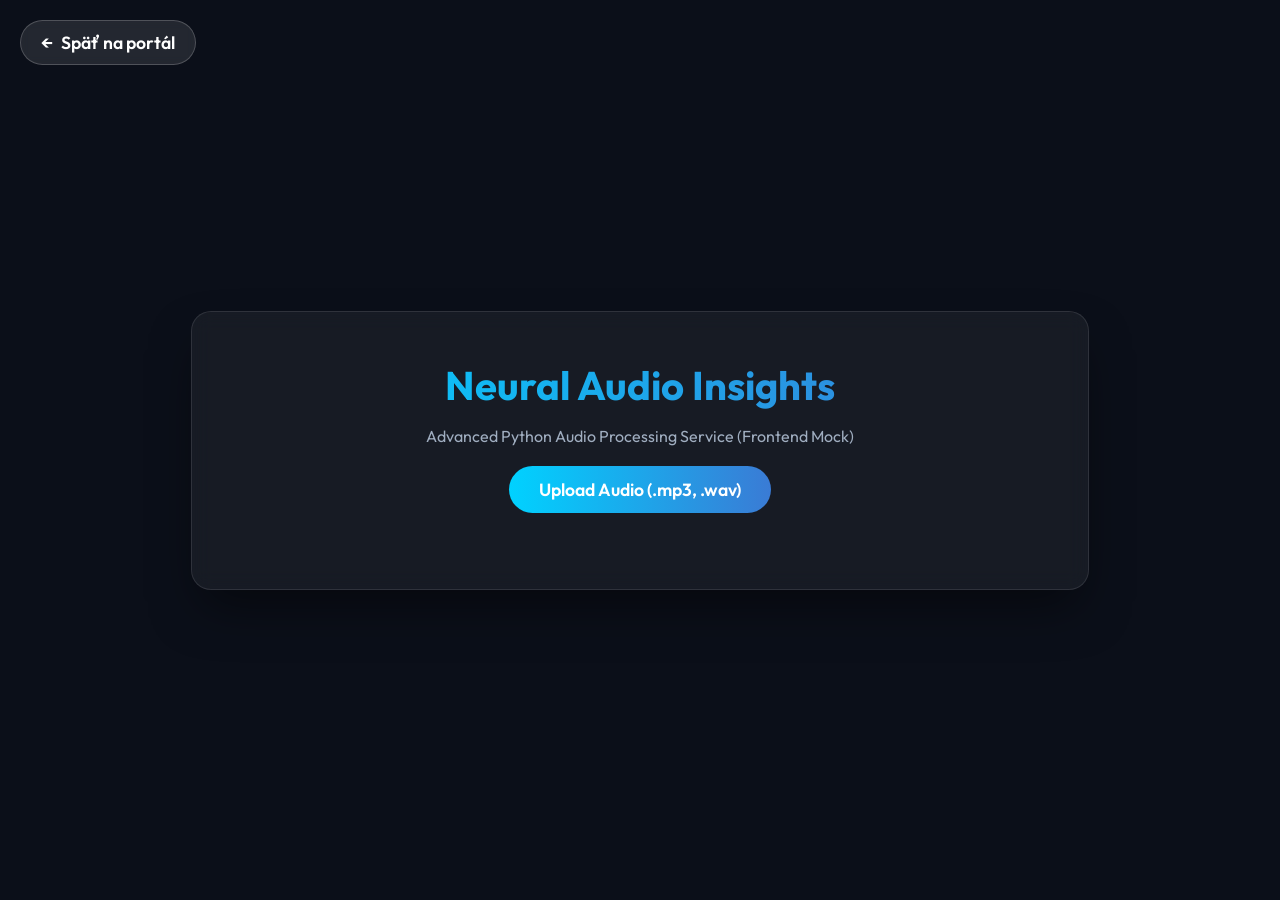
<file: Projects/Example_Python_Audio/index.html>
<!DOCTYPE html>
<html lang="en">

<head>
    <meta charset="UTF-8">
    <title>Audio Spectrum Analyzer</title>
    <link href="https://fonts.googleapis.com/css2?family=Outfit:wght@300;600&display=swap" rel="stylesheet">
    <style>
        body {
            margin: 0;
            background-color: #0b0f19;
            color: #fff;
            font-family: 'Outfit', sans-serif;
            display: flex;
            flex-direction: column;
            align-items: center;
            justify-content: center;
            height: 100vh;
            overflow: hidden;
        }

        .container {
            z-index: 10;
            text-align: center;
            background: rgba(255, 255, 255, 0.05);
            padding: 3rem;
            border-radius: 20px;
            backdrop-filter: blur(10px);
            border: 1px solid rgba(255, 255, 255, 0.1);
            box-shadow: 0 25px 50px -12px rgba(0, 0, 0, 0.5);
            transition: all 0.5s ease;
            width: 80%;
            max-width: 800px;
        }

        h1 {
            margin: 0 0 1rem 0;
            font-size: 2.5rem;
            background: linear-gradient(90deg, #00d2ff 0%, #3a7bd5 100%);
            -webkit-background-clip: text;
            -webkit-text-fill-color: transparent;
        }

        p {
            color: #a0aec0;
            margin-bottom: 2rem;
        }

        .upload-btn {
            background: linear-gradient(90deg, #00d2ff 0%, #3a7bd5 100%);
            border: none;
            padding: 12px 30px;
            border-radius: 50px;
            color: white;
            font-weight: 600;
            font-size: 1.1rem;
            cursor: pointer;
            transition: transform 0.2s, box-shadow 0.2s;
        }

        .upload-btn:hover {
            transform: translateY(-2px);
            box-shadow: 0 10px 20px rgba(0, 210, 255, 0.3);
        }

        input[type="file"] {
            display: none;
        }

        canvas {
            position: absolute;
            top: 0;
            left: 0;
            width: 100%;
            height: 100%;
            z-index: 1;
            pointer-events: none;
            opacity: 0;
            transition: opacity 1s ease;
        }

        #audio-player {
            display: none;
            margin-top: 2rem;
            width: 100%;
        }

        #status {
            margin-top: 1rem;
            color: #4ade80;
            font-weight: 600;
            font-size: 1.2rem;
            opacity: 0;
            transition: opacity 0.3s;
        }
    </style>
</head>

<body>
    <a href="/"
        style="position: absolute; top: 20px; left: 20px; color: #fff; text-decoration: none; font-size: 1.1rem; font-weight: 600; background: rgba(255,255,255,0.1); padding: 10px 20px; border-radius: 50px; z-index: 1000; backdrop-filter: blur(5px); border: 1px solid rgba(255,255,255,0.2); transition: 0.3s; display: flex; align-items: center; gap: 8px;"
        onmouseover="this.style.background='rgba(255,255,255,0.2)'"
        onmouseout="this.style.background='rgba(255,255,255,0.1)'">
        <span>←</span> Späť na portál
    </a>
    <canvas id="visualizer"></canvas>

    <div class="container" id="main-box">
        <h1>Neural Audio Insights</h1>
        <p>Advanced Python Audio Processing Service (Frontend Mock)</p>

        <label class="upload-btn">
            Upload Audio (.mp3, .wav)
            <input type="file" id="audio-upload" accept="audio/*">
        </label>

        <div id="status">Analyzujem audio stopy...</div>
        <audio id="audio-player" controls></audio>
    </div>

    <script>
        const fileInput = document.getElementById('audio-upload');
        const audio = document.getElementById('audio-player');
        const canvas = document.getElementById('visualizer');
        const ctx = canvas.getContext('2d');
        const mainBox = document.getElementById('main-box');
        const statusEl = document.getElementById('status');

        let audioCtx, analyser, source, dataArray, bufferLength;

        function resize() {
            canvas.width = window.innerWidth;
            canvas.height = window.innerHeight;
        }
        window.addEventListener('resize', resize);
        resize();

        fileInput.addEventListener('change', function () {
            const files = this.files;
            if (files.length === 0) return;

            statusEl.style.opacity = '1';
            statusEl.innerText = "Uploadujem na Python backend...";

            setTimeout(() => {
                statusEl.innerText = "Analyzovanie dokončené! Prehrávam výsledok.";
                const fileURL = URL.createObjectURL(files[0]);
                audio.src = fileURL;
                audio.style.display = 'block';
                canvas.style.opacity = '0.8';
                mainBox.style.transform = 'translateY(-15vh)';
                mainBox.style.backgroundColor = 'rgba(10, 15, 25, 0.8)';
                initAudio();
                audio.play();
            }, 1500);
        });

        function initAudio() {
            if (audioCtx) return;
            audioCtx = new (window.AudioContext || window.webkitAudioContext)();
            analyser = audioCtx.createAnalyser();
            source = audioCtx.createMediaElementSource(audio);
            source.connect(analyser);
            analyser.connect(audioCtx.destination);

            analyser.fftSize = 256;
            bufferLength = analyser.frequencyBinCount;
            dataArray = new Uint8Array(bufferLength);
            draw();
        }

        function draw() {
            requestAnimationFrame(draw);
            analyser.getByteFrequencyData(dataArray);
            ctx.fillStyle = 'rgba(11, 15, 25, 0.2)';
            ctx.fillRect(0, 0, canvas.width, canvas.height);

            const barWidth = (canvas.width / bufferLength) * 2.5;
            let barHeight;
            let x = 0;

            for (let i = 0; i < bufferLength; i++) {
                barHeight = dataArray[i] * 2.5;
                const r = barHeight + (25 * (i / bufferLength));
                const g = 250 * (i / bufferLength);
                const b = 255;

                ctx.fillStyle = `rgb(${r},${g},${b})`;
                ctx.fillRect(x, canvas.height - barHeight / 2, barWidth, barHeight / 2);
                x += barWidth + 2;
            }
        }
    </script>
</body>

</html>
</file>
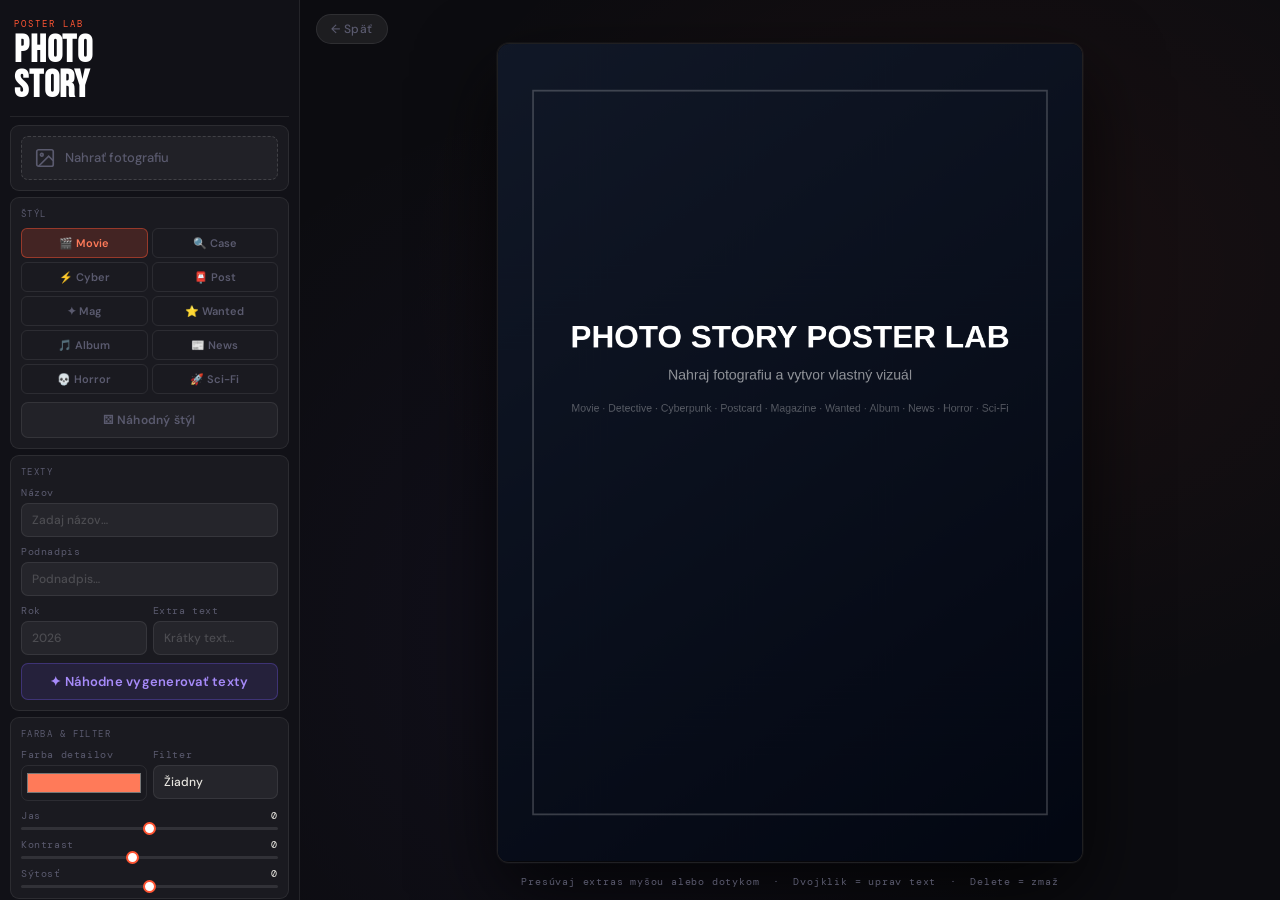
<file: Projects/Photo_Story_Poster_Lab/index.html>
<!DOCTYPE html>
<html lang="sk">
<head>
    <meta charset="UTF-8">
    <meta name="viewport" content="width=device-width, initial-scale=1.0">
    <title>Photo Story Poster Lab</title>
    <link rel="preconnect" href="https://fonts.googleapis.com">
    <link rel="preconnect" href="https://fonts.gstatic.com" crossorigin>
    <link href="https://fonts.googleapis.com/css2?family=Bebas+Neue&family=DM+Mono:wght@400;500&family=DM+Sans:wght@400;500;700&display=swap" rel="stylesheet">
    <link rel="stylesheet" href="style.css">
</head>
<body>

<a href="/" class="back-btn">&#8592; Späť</a>

<div class="layout">

    <!-- ══ SIDEBAR ══ -->
    <aside class="sidebar">
        <div class="sidebar-header">
            <div class="logo-label">POSTER LAB</div>
            <h1 class="logo-title">Photo<br>Story</h1>
        </div>

        <div class="panel">
            <label class="upload-zone" id="uploadLabel">
                <svg width="22" height="22" viewBox="0 0 24 24" fill="none" stroke="currentColor" stroke-width="1.8">
                    <rect x="3" y="3" width="18" height="18" rx="2"/>
                    <circle cx="8.5" cy="8.5" r="1.5"/>
                    <polyline points="21 15 16 10 5 21"/>
                </svg>
                <span id="uploadText">Nahrať fotografiu</span>
                <input type="file" id="imageInput" accept="image/*">
            </label>
        </div>

        <div class="panel">
            <div class="panel-label">Štýl</div>
            <div class="style-grid">
                <button class="style-chip active" data-style="movie">🎬 Movie</button>
                <button class="style-chip" data-style="detective">🔍 Case</button>
                <button class="style-chip" data-style="cyberpunk">⚡ Cyber</button>
                <button class="style-chip" data-style="postcard">📮 Post</button>
                <button class="style-chip" data-style="magazine">✦ Mag</button>
                <button class="style-chip" data-style="wanted">⭐ Wanted</button>
                <button class="style-chip" data-style="album">🎵 Album</button>
                <button class="style-chip" data-style="news">📰 News</button>
                <button class="style-chip" data-style="horror">💀 Horror</button>
                <button class="style-chip" data-style="scifi">🚀 Sci-Fi</button>
            </div>
            <button class="btn btn-ghost" id="randomStyleBtn">⚄ Náhodný štýl</button>
        </div>

        <div class="panel">
            <div class="panel-label">Texty</div>

            <div class="field">
                <label>Názov</label>
                <input type="text" id="titleInput" placeholder="Zadaj názov…">
            </div>

            <div class="field">
                <label>Podnadpis</label>
                <input type="text" id="subtitleInput" placeholder="Podnadpis…">
            </div>

            <div class="row-2">
                <div class="field">
                    <label>Rok</label>
                    <input type="text" id="yearInput" placeholder="2026">
                </div>

                <div class="field">
                    <label>Extra text</label>
                    <input type="text" id="extraInput" placeholder="Krátky text…">
                </div>
            </div>

            <button class="btn btn-ai" id="aiGenerateBtn">✦ Náhodne vygenerovať texty</button>
            <div id="aiStatus" class="ai-status" style="display:none"></div>
        </div>

        <div class="panel">
            <div class="panel-label">Farba &amp; Filter</div>

            <div class="row-2">
                <div class="field">
                    <label>Farba detailov</label>
                    <input type="color" id="accentColor" value="#ff7a59">
                </div>

                <div class="field">
                    <label>Filter</label>
                    <select id="filterSelect">
                        <option value="none">Žiadny</option>
                        <option value="bw">Čiernobiely</option>
                        <option value="sepia">Sepia</option>
                        <option value="vivid">Sýte</option>
                        <option value="cool">Studené</option>
                        <option value="warm">Teplé</option>
                        <option value="fade">Fade</option>
                        <option value="noir">Noir</option>
                    </select>
                </div>
            </div>

            <div class="slider-field">
                <label>Jas <span id="brightVal">0</span></label>
                <input type="range" id="brightness" min="-80" max="80" value="0">
            </div>

            <div class="slider-field">
                <label>Kontrast <span id="contrastVal">0</span></label>
                <input type="range" id="contrast" min="-60" max="80" value="0">
            </div>

            <div class="slider-field">
                <label>Sýtosť <span id="satVal">0</span></label>
                <input type="range" id="saturation" min="-100" max="100" value="0">
            </div>
        </div>

        <div class="panel">
            <div class="panel-label">Extras</div>

            <div class="row-2">
                <button class="btn btn-ghost" id="addTextBtn">＋ Text</button>
                <button class="btn btn-ghost" id="addStampBtn">⬡ Pečiatka</button>
            </div>

            <button class="btn btn-danger" id="clearExtrasBtn">✕ Vymazať extras</button>

            <div id="overlayEditor" class="overlay-editor" style="display:none">
                <div class="panel-label" style="margin-bottom:6px">▸ Vybraný prvok</div>

                <div class="field">
                    <label>Text</label>
                    <input type="text" id="overlayTextInput" placeholder="Text prvku…">
                </div>

                <div class="row-2" style="margin-top:6px">
                    <div class="field">
                        <label>Farba</label>
                        <input type="color" id="overlayColorInput" value="#ffffff">
                    </div>

                    <div class="field">
                        <label>Veľkosť <span id="overlaySizeVal">44</span></label>
                        <input type="range" id="overlaySizeInput" min="14" max="120" value="44">
                    </div>
                </div>

                <button class="btn btn-danger" id="deleteOverlayBtn" style="margin-top:6px">🗑 Odstrániť</button>
            </div>
        </div>

        <div class="panel">
            <div class="panel-label">Export</div>

            <div class="field">
                <label>Formát</label>
                <select id="exportFormat">
                    <option value="png">PNG</option>
                    <option value="jpeg">JPEG</option>
                    <option value="webp">WEBP</option>
                </select>
            </div>

            <button class="btn btn-download" id="downloadBtn">↓ Stiahnuť plagát</button>
        </div>

        <div class="sidebar-footer">HTML · CSS · JS · Canvas API</div>
    </aside>

    <!-- ══ CANVAS ══ -->
    <main class="canvas-area">
        <canvas id="posterCanvas"></canvas>
        <p class="canvas-hint">
            Presúvaj extras myšou alebo dotykom &nbsp;·&nbsp; Dvojklik = uprav text &nbsp;·&nbsp; Delete = zmaž
        </p>
    </main>

</div>

<script src="script.js"></script>
</body>
</html>
</file>
<file: Projects/Photo_Story_Poster_Lab/style.css>
/* ══════════════════════════════════════════════
   Photo Story Poster Lab — style.css
   Aesthetic: Dark editorial / darkroom
   ══════════════════════════════════════════════ */

*, *::before, *::after { box-sizing: border-box; margin: 0; padding: 0; }

:root {
    --bg:          #0c0c10;
    --sidebar-bg:  #111117;
    --panel-bg:    rgba(255,255,255,0.04);
    --panel-border:rgba(255,255,255,0.08);
    --hover-bg:    rgba(255,255,255,0.08);
    --text:        #e8e6e0;
    --muted:       #5a5a6e;
    --accent:      #ff5533;
    --accent-dim:  rgba(255,85,51,0.18);
    --accent-ai:   #7c5cfc;
    --accent-dl:   #1db974;
    --radius:      9px;
    --sidebar-w:   300px;
    --font-display:'Bebas Neue', sans-serif;
    --font-ui:     'DM Sans', sans-serif;
    --font-mono:   'DM Mono', monospace;
}

html, body { height: 100%; }
body {
    font-family: var(--font-ui);
    background: var(--bg);
    color: var(--text);
    overflow: hidden;
}

/* ── BACK BUTTON ── */
.back-btn {
    position: fixed;
    top: 14px;
    left: calc(var(--sidebar-w) + 16px);
    z-index: 200;
    padding: 6px 14px;
    border-radius: 999px;
    background: rgba(255,255,255,0.07);
    border: 1px solid var(--panel-border);
    color: var(--muted);
    text-decoration: none;
    font-size: 12px;
    font-weight: 500;
    letter-spacing: 0.04em;
    transition: 0.18s;
}
.back-btn:hover { color: var(--text); background: var(--hover-bg); }

/* ── LAYOUT ── */
.layout {
    display: flex;
    height: 100vh;
    overflow: hidden;
}

/* ══ SIDEBAR ══ */
.sidebar {
    width: var(--sidebar-w);
    min-width: var(--sidebar-w);
    background: var(--sidebar-bg);
    border-right: 1px solid var(--panel-border);
    display: flex;
    flex-direction: column;
    gap: 6px;
    padding: 0 10px 10px;
    overflow-y: auto;
    scrollbar-width: thin;
    scrollbar-color: rgba(255,255,255,0.08) transparent;
}
.sidebar::-webkit-scrollbar { width: 3px; }
.sidebar::-webkit-scrollbar-thumb { background: rgba(255,255,255,0.1); border-radius: 2px; }

.sidebar-header {
    padding: 18px 4px 12px;
    border-bottom: 1px solid var(--panel-border);
    margin-bottom: 2px;
    flex-shrink: 0;
}
.logo-label {
    font-family: var(--font-mono);
    font-size: 9px;
    letter-spacing: 0.22em;
    color: var(--accent);
    margin-bottom: 4px;
}
.logo-title {
    font-family: var(--font-display);
    font-size: 38px;
    line-height: 0.92;
    color: #fff;
    letter-spacing: 0.02em;
}

/* ── PANELS ── */
.panel {
    background: var(--panel-bg);
    border: 1px solid var(--panel-border);
    border-radius: var(--radius);
    padding: 10px;
    display: flex;
    flex-direction: column;
    gap: 8px;
    flex-shrink: 0;
}
.panel-label {
    font-family: var(--font-mono);
    font-size: 9px;
    letter-spacing: 0.16em;
    color: var(--muted);
    text-transform: uppercase;
}

/* ── UPLOAD ── */
.upload-zone {
    display: flex;
    align-items: center;
    gap: 9px;
    padding: 10px 12px;
    border-radius: 7px;
    border: 1px dashed rgba(255,255,255,0.15);
    background: rgba(255,255,255,0.03);
    color: var(--muted);
    font-size: 13px;
    font-weight: 500;
    cursor: pointer;
    transition: 0.18s;
}
.upload-zone:hover { border-color: rgba(255,255,255,0.3); color: var(--text); }
.upload-zone.has-image { border-color: rgba(255,85,51,0.4); color: var(--accent); }
.upload-zone input { display: none; }

/* ── STYLE GRID ── */
.style-grid {
    display: grid;
    grid-template-columns: 1fr 1fr;
    gap: 4px;
}
.style-chip {
    padding: 7px 6px;
    border-radius: 6px;
    border: 1px solid var(--panel-border);
    background: transparent;
    color: var(--muted);
    font-family: var(--font-ui);
    font-size: 11px;
    font-weight: 600;
    cursor: pointer;
    transition: 0.15s;
    text-align: center;
}
.style-chip:hover { background: var(--hover-bg); color: var(--text); }
.style-chip.active {
    background: var(--accent-dim);
    border-color: rgba(255,85,51,0.45);
    color: #ff7a59;
}

/* ── FIELDS ── */
.field {
    display: flex;
    flex-direction: column;
    gap: 4px;
}
.field label, .slider-field label {
    font-family: var(--font-mono);
    font-size: 10px;
    color: var(--muted);
    letter-spacing: 0.06em;
    display: flex;
    justify-content: space-between;
}
.field label span, .slider-field label span {
    color: var(--text);
    font-variant-numeric: tabular-nums;
}
.row-2 { display: flex; gap: 6px; }
.row-2 .field { flex: 1; min-width: 0; }

input[type="text"], select {
    width: 100%;
    padding: 8px 10px;
    border-radius: 7px;
    border: 1px solid var(--panel-border);
    background: rgba(255,255,255,0.05);
    color: var(--text);
    font-family: var(--font-ui);
    font-size: 12px;
    font-weight: 500;
    outline: none;
    transition: border-color 0.18s;
    -webkit-appearance: none;
}
input[type="text"]:focus, select:focus { border-color: rgba(255,255,255,0.2); }
input[type="text"]::placeholder { color: rgba(255,255,255,0.18); }
select { cursor: pointer; }
select option { background: #1a1a28; color: #fff; }

input[type="color"] {
    width: 100%;
    height: 36px;
    border-radius: 7px;
    border: 1px solid var(--panel-border);
    background: transparent;
    cursor: pointer;
    padding: 3px;
}

/* ── SLIDERS ── */
.slider-field { display: flex; flex-direction: column; gap: 5px; }
input[type="range"] {
    -webkit-appearance: none;
    width: 100%;
    height: 3px;
    border-radius: 2px;
    background: rgba(255,255,255,0.1);
    outline: none;
    cursor: pointer;
}
input[type="range"]::-webkit-slider-thumb {
    -webkit-appearance: none;
    width: 13px;
    height: 13px;
    border-radius: 50%;
    background: #fff;
    border: 2px solid var(--accent);
    cursor: pointer;
}
input[type="range"]::-moz-range-thumb {
    width: 13px;
    height: 13px;
    border-radius: 50%;
    background: #fff;
    border: 2px solid var(--accent);
    cursor: pointer;
}

/* ── BUTTONS ── */
.btn {
    width: 100%;
    padding: 9px 12px;
    border-radius: 7px;
    border: 1px solid var(--panel-border);
    background: transparent;
    color: var(--muted);
    font-family: var(--font-ui);
    font-size: 12px;
    font-weight: 600;
    cursor: pointer;
    transition: 0.15s;
    text-align: center;
    letter-spacing: 0.02em;
}
.btn:hover { background: var(--hover-bg); color: var(--text); }
.btn-ghost { background: rgba(255,255,255,0.04); }
.btn-danger {
    background: rgba(239,68,68,0.1);
    border-color: rgba(239,68,68,0.2);
    color: #f87171;
}
.btn-danger:hover { background: rgba(239,68,68,0.2); }
.btn-ai {
    background: rgba(124,92,252,0.12);
    border-color: rgba(124,92,252,0.3);
    color: #a78bfa;
    font-size: 13px;
}
.btn-ai:hover { background: rgba(124,92,252,0.22); }
.btn-ai.loading { opacity: 0.6; pointer-events: none; }
.btn-download {
    background: rgba(29,185,116,0.12);
    border-color: rgba(29,185,116,0.3);
    color: var(--accent-dl);
    font-size: 13px;
    padding: 11px;
}
.btn-download:hover { background: rgba(29,185,116,0.22); }

/* ── AI STATUS ── */
.ai-status {
    padding: 7px 9px;
    border-radius: 6px;
    font-size: 11px;
    font-family: var(--font-mono);
    background: rgba(124,92,252,0.1);
    border: 1px solid rgba(124,92,252,0.2);
    color: #c4b5fd;
    line-height: 1.4;
}
.ai-status.error {
    background: rgba(239,68,68,0.08);
    border-color: rgba(239,68,68,0.2);
    color: #f87171;
}

/* ── OVERLAY EDITOR ── */
.overlay-editor {
    padding: 8px;
    border-radius: 7px;
    background: rgba(255,255,255,0.03);
    border: 1px solid rgba(255,255,255,0.1);
    display: flex;
    flex-direction: column;
    gap: 6px;
    animation: slideIn 0.18s ease;
}
@keyframes slideIn {
    from { opacity:0; transform:translateY(-4px); }
    to   { opacity:1; transform:translateY(0); }
}

.sidebar-footer {
    font-family: var(--font-mono);
    font-size: 9px;
    color: var(--muted);
    text-align: center;
    letter-spacing: 0.12em;
    padding: 8px 0 4px;
    flex-shrink: 0;
}

/* ══ CANVAS AREA ══ */
.canvas-area {
    flex: 1;
    display: flex;
    flex-direction: column;
    align-items: center;
    justify-content: center;
    padding: 50px 20px 20px;
    gap: 12px;
    overflow: hidden;
    background:
        radial-gradient(ellipse 60% 50% at 70% 30%, rgba(255,85,51,0.06), transparent),
        radial-gradient(ellipse 50% 60% at 30% 70%, rgba(124,92,252,0.05), transparent),
        var(--bg);
}
canvas {
    max-width: 100%;
    max-height: calc(100vh - 80px);
    border-radius: 12px;
    border: 1px solid rgba(255,255,255,0.1);
    background: rgba(0,0,0,0.5);
    box-shadow: 0 32px 80px rgba(0,0,0,0.7), 0 0 0 1px rgba(255,255,255,0.04);
    cursor: default;
    display: block;
    object-fit: contain;
}
.canvas-hint {
    font-family: var(--font-mono);
    font-size: 10px;
    color: var(--muted);
    letter-spacing: 0.08em;
    text-align: center;
}

/* ══ RESPONSIVE ══ */
@media (max-width: 780px) {
    body { overflow: auto; }
    .layout { flex-direction: column; height: auto; overflow: visible; }
    .sidebar {
        width: 100%;
        min-width: unset;
        max-height: none;
        overflow: visible;
        border-right: none;
        border-bottom: 1px solid var(--panel-border);
        padding: 10px;
    }
    .canvas-area {
        padding: 20px;
        min-height: 60vw;
    }
    canvas { max-height: 70vw; }
    .back-btn { top: auto; left: auto; position: static; display: inline-block; margin: 10px; }
}
</file>
